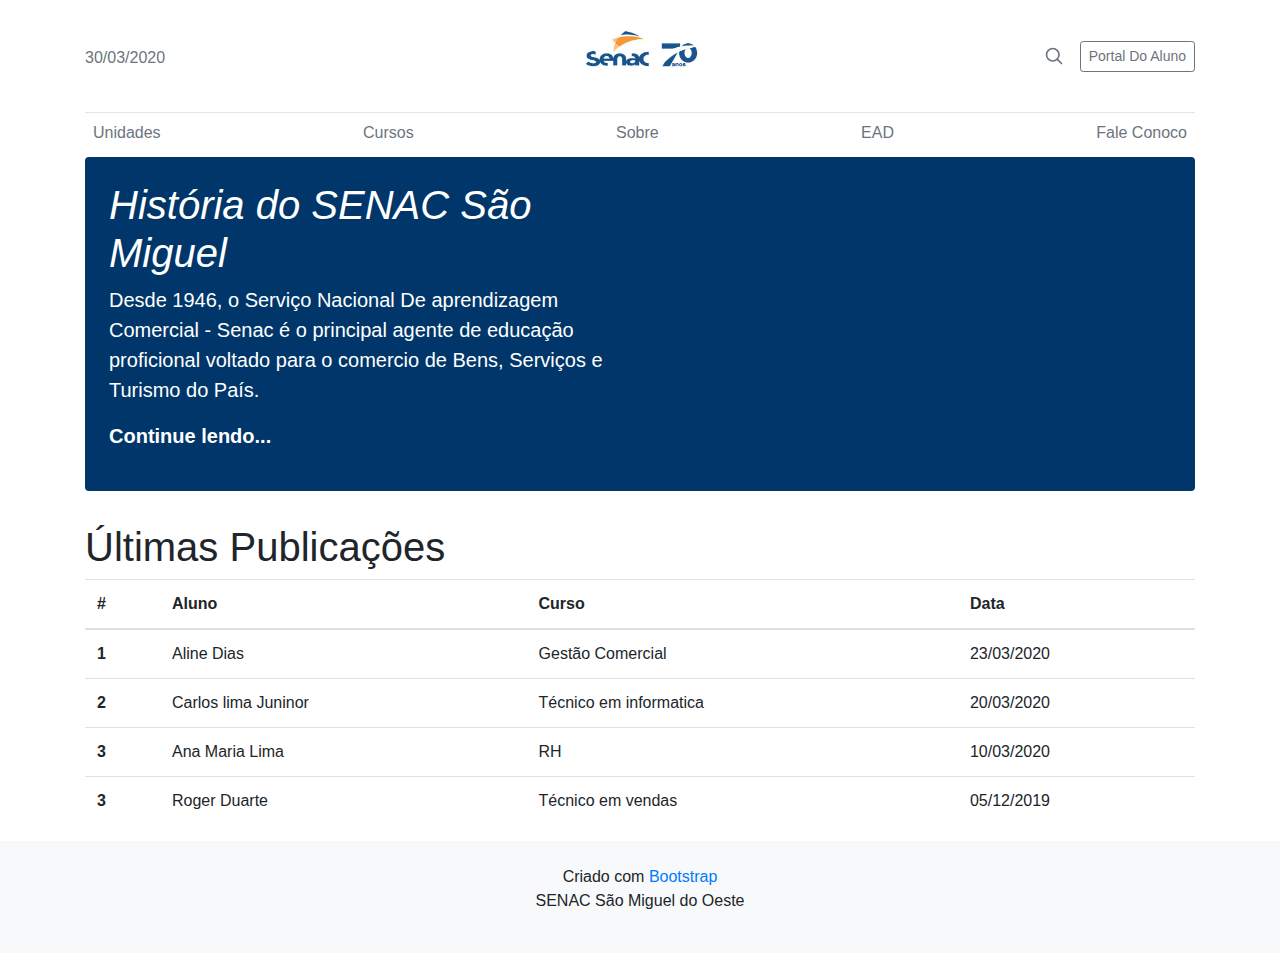
<file: index.html>
<!doctype html>
<html lang="en">

<head>
    <!-- Required meta tags -->
    <meta charset="utf-8">
    <meta name="viewport" content="width=device-width, initial-scale=1, shrink-to-fit=no">

    <!-- Bootstrap CSS -->
    <link rel="stylesheet" href="https://stackpath.bootstrapcdn.com/bootstrap/4.4.1/css/bootstrap.min.css"
        integrity="sha384-Vkoo8x4CGsO3+Hhxv8T/Q5PaXtkKtu6ug5TOeNV6gBiFeWPGFN9MuhOf23Q9Ifjh" crossorigin="anonymous">

    <title>senac</title>
    <meta name="theme-color" content="#563d7c">
    <link href="https://fonts.googleapis.com/css?family=Playfair+Display:700,900" rel="stylesheet">
    <link href="public/css/custom.css" rel="stylesheet">
</head>

<body>
    <div class="container">
        <header class="blog-header py-3">
            <div class="row flex-nowrap justify-content-between align-items-center">
                <div class="col-4 pt-1">
                    <a class="text-muted" href="#">30/03/2020</a>
                </div>
                <div class="col-4 text-center">
                    <img src="public/images/logo-senac.png" alt="Logo Senac" title="senac" tabindex="1" width="150"
                        height="80">
                </div>
                <div class="col-4 d-flex justify-content-end align-items-center">
                    <a class="text-muted" href="#" aria-label="Search">
                        <svg xmlns="http://www.w3.org/2000/svg" width="20" height="20" fill="none" stroke="currentColor"
                            stroke-linecap="round" stroke-linejoin="round" stroke-width="2" class="mx-3" role="img"
                            viewBox="0 0 24 24" focusable="false">
                            <title>Search</title>
                            <circle cx="10.5" cy="10.5" r="7.5" />
                            <path d="M21 21l-5.2-5.2" />
                        </svg>
                    </a>
                    <a class="btn btn-sm btn-outline-secondary" href="#">Portal Do Aluno</a>
                </div>
            </div>
        </header>
        <div class="nav-scroller py-0 mb-1">
            <nav class="nav d-flex justify-content-between">
                <a class="p-2 text-muted" href="#">Unidades</a>
                <a class="p-2 text-muted" href="cursos.html">Cursos</a>
                <a class="p-2 text-muted" href="index.html">Sobre</a>
                <a class="p-2 text-muted" href="#">EAD</a>
                <a class="p-2 text-muted" href="faleconosco.html">Fale Conoco</a>
            </nav>
        </div>
        <div class="jumbotron p-2 p-md-4 text-white rounded">
            <div class="col-md-6 px-0">
                <h1 class="display-6 font-italic">História do SENAC São Miguel </h1>
                <p class="lead my-6">Desde 1946, o Serviço Nacional De aprendizagem Comercial - Senac é o principal
                    agente de educação proficional voltado para o comercio de Bens, Serviços e Turismo do País.</p>
                <p class="lead mb-6"><a href="#" class="text-white font-weight-bold">Continue lendo...</a></p>
            </div>
        </div>
        <h1>Últimas Publicações</h1>
        <table class="table">
            <thead>
                <tr>
                    <th scope="col">#</th>
                    <th scope="col">Aluno</th>
                    <th scope="col">Curso</th>
                    <th scope="col">Data</th>
                </tr>
            </thead>
            <tbody>
                <tr>
                    <th scope="row">1</th>
                    <td>Aline Dias</td>
                    <td>Gestão Comercial</td>
                    <td>23/03/2020</td>
                </tr>
                <tr>
                    <th scope="row">2</th>
                    <td>Carlos lima Juninor</td>
                    <td>Técnico em informatica</td>
                    <td>20/03/2020</td>
                </tr>
                <tr>
                    <th scope="row">3</th>
                    <td>Ana Maria Lima</td>
                    <td>RH</td>
                    <td>10/03/2020</td>
                </tr>
                <tr>
                    <th scope="row">3</th>
                    <td>Roger Duarte</td>
                    <td>Técnico em vendas</td>
                    <td>05/12/2019</td>
                </tr>
            </tbody>
        </table>
    </div>
    <footer class="bg-light">
        <div class="footer-copyright text-center p-4">
            <p>Criado com <a href="https://getbootstrap.com/">Bootstrap</a>
                <br>SENAC São Miguel do Oeste</p>
        </div>
    </footer>
    <!-- Optional JavaScript -->
    <!-- jQuery first, then Popper.js, then Bootstrap JS -->
    <script src="https://code.jquery.com/jquery-3.4.1.slim.min.js"
        integrity="sha384-J6qa4849blE2+poT4WnyKhv5vZF5SrPo0iEjwBvKU7imGFAV0wwj1yYfoRSJoZ+n"
        crossorigin="anonymous"></script>
    <script src="https://cdn.jsdelivr.net/npm/popper.js@1.16.0/dist/umd/popper.min.js"
        integrity="sha384-Q6E9RHvbIyZFJoft+2mJbHaEWldlvI9IOYy5n3zV9zzTtmI3UksdQRVvoxMfooAo"
        crossorigin="anonymous"></script>
    <script src="https://stackpath.bootstrapcdn.com/bootstrap/4.4.1/js/bootstrap.min.js"
        integrity="sha384-wfSDF2E50Y2D1uUdj0O3uMBJnjuUD4Ih7YwaYd1iqfktj0Uod8GCExl3Og8ifwB6"
        crossorigin="anonymous"></script>
</body>

</html>
</file>
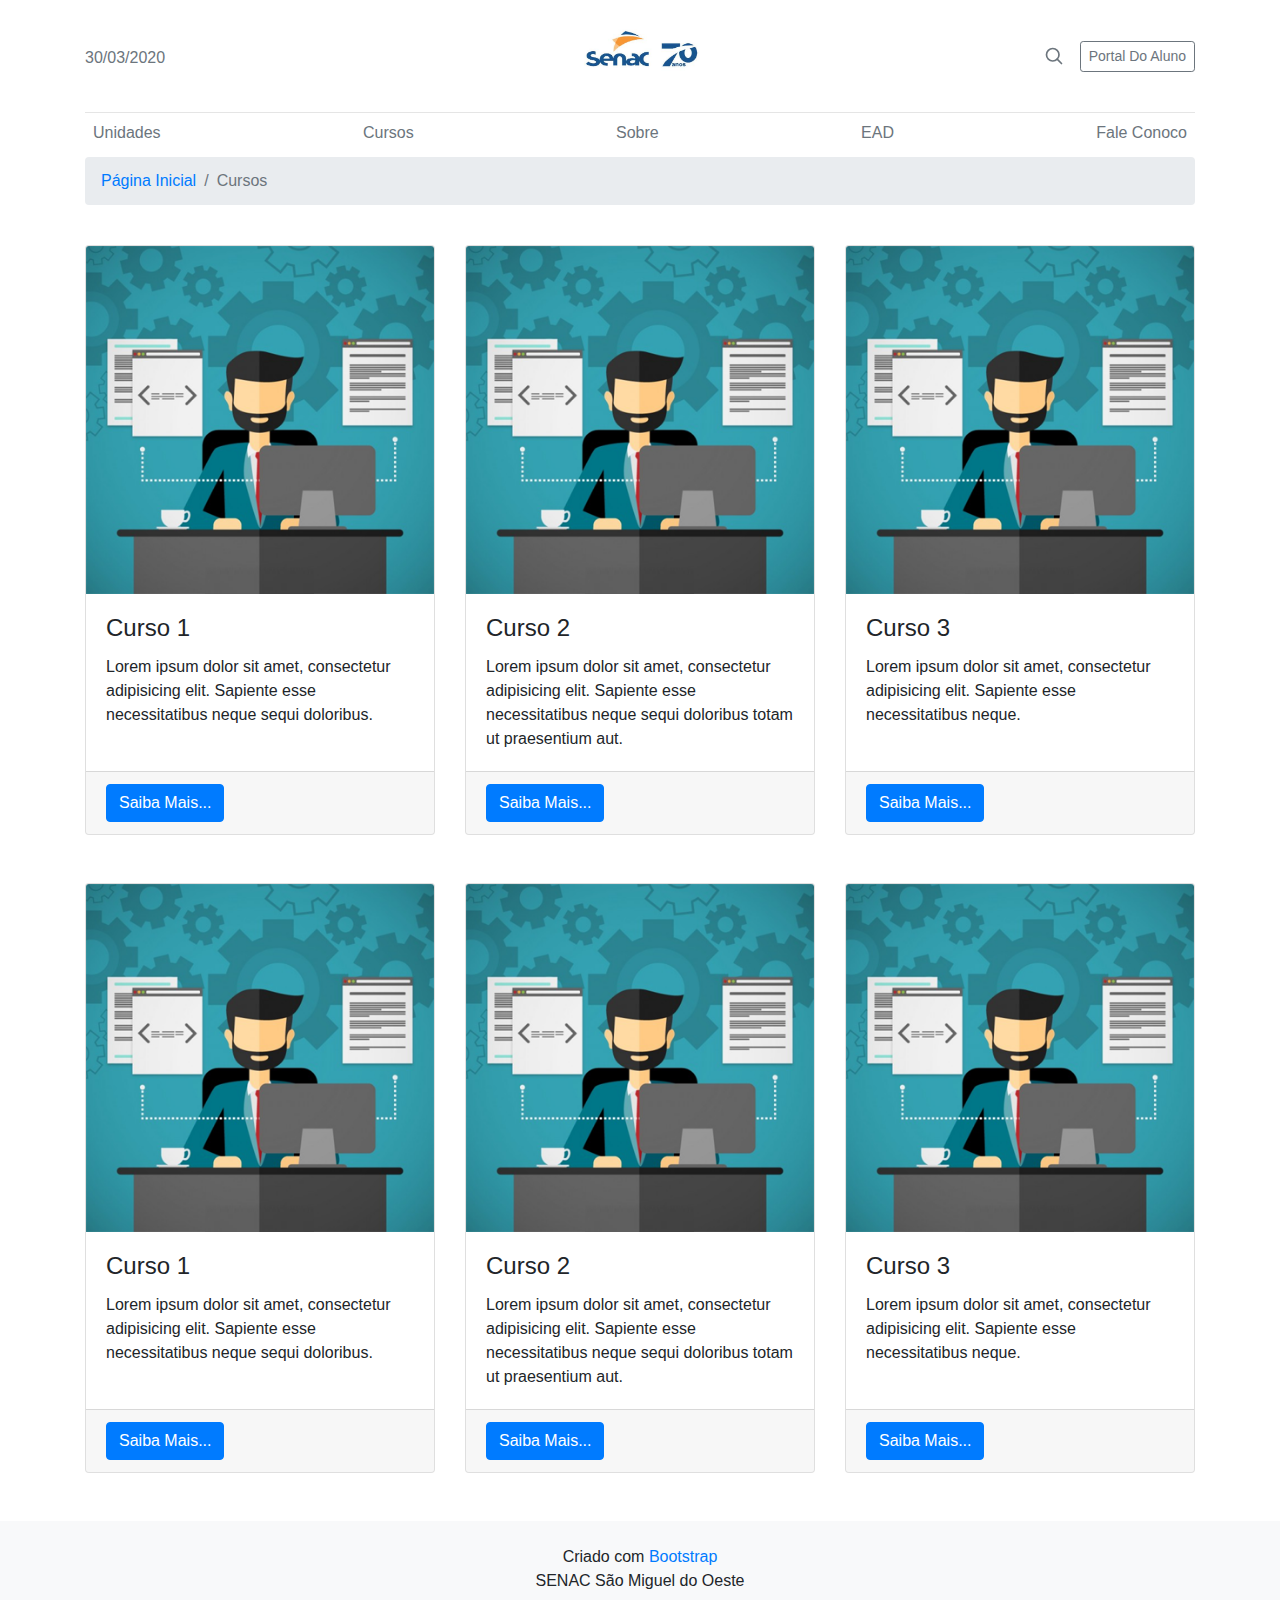
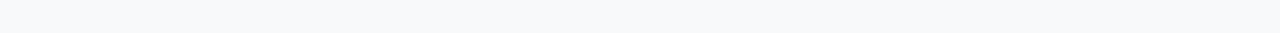
<file: cursos.html>
<!doctype html>
<html lang="en">

<head>
    <!-- Required meta tags -->
    <meta charset="utf-8">
    <meta name="viewport" content="width=device-width, initial-scale=1, shrink-to-fit=no">

    <!-- Bootstrap CSS -->
    <link rel="stylesheet" href="https://stackpath.bootstrapcdn.com/bootstrap/4.4.1/css/bootstrap.min.css"
        integrity="sha384-Vkoo8x4CGsO3+Hhxv8T/Q5PaXtkKtu6ug5TOeNV6gBiFeWPGFN9MuhOf23Q9Ifjh" crossorigin="anonymous">

    <title>senac</title>
    <meta name="theme-color" content="#563d7c">
    <link href="https://fonts.googleapis.com/css?family=Playfair+Display:700,900" rel="stylesheet">
    <link href="public/css/custom.css" rel="stylesheet">
</head>

<body>
    <div class="container">
        <header class="blog-header py-3">
            <div class="row flex-nowrap justify-content-between align-items-center">
                <div class="col-4 pt-1">
                    <a class="text-muted" href="#">30/03/2020</a>
                </div>
                <div class="col-4 text-center">
                    <img src="public/images/logo-senac.png" alt="Logo Senac" title="senac" tabindex="1" width="150"
                        height="80">
                </div>
                <div class="col-4 d-flex justify-content-end align-items-center">
                    <a class="text-muted" href="#" aria-label="Search">
                        <svg xmlns="http://www.w3.org/2000/svg" width="20" height="20" fill="none" stroke="currentColor"
                            stroke-linecap="round" stroke-linejoin="round" stroke-width="2" class="mx-3" role="img"
                            viewBox="0 0 24 24" focusable="false">
                            <title>Search</title>
                            <circle cx="10.5" cy="10.5" r="7.5" />
                            <path d="M21 21l-5.2-5.2" />
                        </svg>
                    </a>
                    <a class="btn btn-sm btn-outline-secondary" href="#">Portal Do Aluno</a>
                </div>
            </div>
        </header>
        <div class="nav-scroller py-0 mb-1">
            <nav class="nav d-flex justify-content-between">
                <a class="p-2 text-muted" href="#">Unidades</a>
                <a class="p-2 text-muted" href="cursos.html">Cursos</a>
                <a class="p-2 text-muted" href="index.html">Sobre</a>
                <a class="p-2 text-muted" href="#">EAD</a>
                <a class="p-2 text-muted" href="faleconosco.html">Fale Conoco</a>
            </nav>
        </div>
        <nav aria-label="breadcrumb">
            <ol class="breadcrumb">
                <li class="breadcrumb-item"><a href="index.html">Página Inicial</a></li>
                <li class="breadcrumb-item active" aria-current="page">Cursos</li>
            </ol>
        </nav>
        <!-- /.row -->
        <br>
        <div class="row">
            <div class="col-md-4 mb-5">
                <div class="card h-100">
                    <img class="card-img-top" src="public/images/imagem-curso.png" alt="imagem-curso">
                    <div class="card-body">
                        <h4 class="card-title">Curso 1</h4>
                        <p class="card-text">Lorem ipsum dolor sit amet, consectetur adipisicing elit. Sapiente esse
                            necessitatibus neque sequi doloribus.</p>
                    </div>
                    <div class="card-footer">
                        <a href="#" class="btn btn-primary">Saiba Mais...</a>
                    </div>
                </div>
            </div>
            <div class="col-md-4 mb-5">
                <div class="card h-100">
                    <img class="card-img-top" src="public/images/imagem-curso.png" alt="imagem-curso">
                    <div class="card-body">
                        <h4 class="card-title">Curso 2</h4>
                        <p class="card-text">Lorem ipsum dolor sit amet, consectetur adipisicing elit. Sapiente esse
                            necessitatibus neque sequi doloribus totam ut praesentium aut.</p>
                    </div>
                    <div class="card-footer">
                        <a href="#" class="btn btn-primary">Saiba Mais...</a>
                    </div>
                </div>
            </div>
            <div class="col-md-4 mb-5">
                <div class="card h-100">
                    <img class="card-img-top" src="public/images/imagem-curso.png" alt="imagem-curso">
                    <div class="card-body">
                        <h4 class="card-title">Curso 3</h4>
                        <p class="card-text">Lorem ipsum dolor sit amet, consectetur adipisicing elit. Sapiente esse
                            necessitatibus neque.</p>
                    </div>
                    <div class="card-footer">
                        <a href="#" class="btn btn-primary">Saiba Mais...</a>
                    </div>
                </div>
            </div>
        </div>
        <!-- /.row -->
        <div class="row">
            <div class="col-md-4 mb-5">
                <div class="card h-100">
                    <img class="card-img-top" src="public/images/imagem-curso.png" alt="imagem-curso">
                    <div class="card-body">
                        <h4 class="card-title">Curso 1</h4>
                        <p class="card-text">Lorem ipsum dolor sit amet, consectetur adipisicing elit. Sapiente esse
                            necessitatibus neque sequi doloribus.</p>
                    </div>
                    <div class="card-footer">
                        <a href="#" class="btn btn-primary">Saiba Mais...</a>
                    </div>
                </div>
            </div>
            <div class="col-md-4 mb-5">
                <div class="card h-100">
                    <img class="card-img-top" src="public/images/imagem-curso.png" alt="imagem-curso">
                    <div class="card-body">
                        <h4 class="card-title">Curso 2</h4>
                        <p class="card-text">Lorem ipsum dolor sit amet, consectetur adipisicing elit. Sapiente esse
                            necessitatibus neque sequi doloribus totam ut praesentium aut.</p>
                    </div>
                    <div class="card-footer">
                        <a href="#" class="btn btn-primary">Saiba Mais...</a>
                    </div>
                </div>
            </div>
            <div class="col-md-4 mb-5">
                <div class="card h-100">
                    <img class="card-img-top" src="public/images/imagem-curso.png" alt="imagem-curso">
                    <div class="card-body">
                        <h4 class="card-title">Curso 3</h4>
                        <p class="card-text">Lorem ipsum dolor sit amet, consectetur adipisicing elit. Sapiente esse
                            necessitatibus neque.</p>
                    </div>
                    <div class="card-footer">
                        <a href="#" class="btn btn-primary">Saiba Mais...</a>
                    </div>
                </div>
            </div>
        </div>
    </div>
    <footer class="bg-light">
        <div class="footer-copyright text-center p-4">
            <p>Criado com <a href="https://getbootstrap.com/">Bootstrap</a>
                <br>SENAC São Miguel do Oeste</p>
        </div>
    </footer>
    <!-- Optional JavaScript -->
    <!-- jQuery first, then Popper.js, then Bootstrap JS -->
    <script src="https://code.jquery.com/jquery-3.4.1.slim.min.js"
        integrity="sha384-J6qa4849blE2+poT4WnyKhv5vZF5SrPo0iEjwBvKU7imGFAV0wwj1yYfoRSJoZ+n"
        crossorigin="anonymous"></script>
    <script src="https://cdn.jsdelivr.net/npm/popper.js@1.16.0/dist/umd/popper.min.js"
        integrity="sha384-Q6E9RHvbIyZFJoft+2mJbHaEWldlvI9IOYy5n3zV9zzTtmI3UksdQRVvoxMfooAo"
        crossorigin="anonymous"></script>
    <script src="https://stackpath.bootstrapcdn.com/bootstrap/4.4.1/js/bootstrap.min.js"
        integrity="sha384-wfSDF2E50Y2D1uUdj0O3uMBJnjuUD4Ih7YwaYd1iqfktj0Uod8GCExl3Og8ifwB6"
        crossorigin="anonymous"></script>
</body>

</html>
</file>
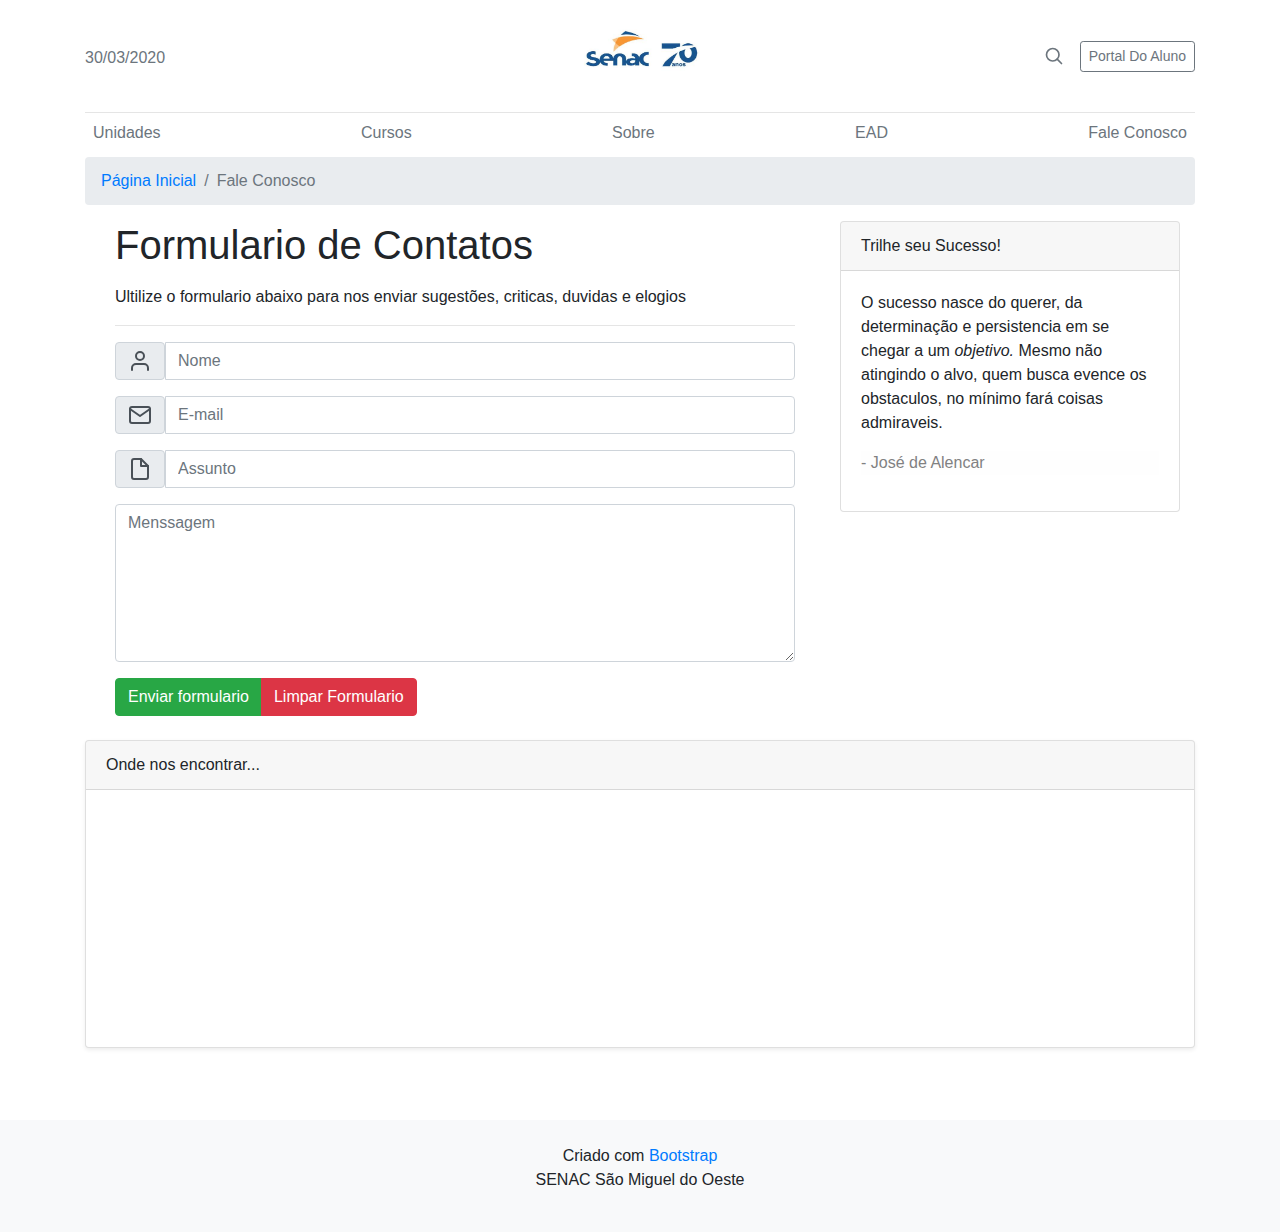
<file: faleconosco.html>
<!doctype html>
<html lang="en">

<head>
    <!-- Required meta tags -->
    <meta charset="utf-8">
    <meta name="viewport" content="width=device-width, initial-scale=1, shrink-to-fit=no">

    <!-- Bootstrap CSS -->
    <link rel="stylesheet" href="https://stackpath.bootstrapcdn.com/bootstrap/4.4.1/css/bootstrap.min.css"
        integrity="sha384-Vkoo8x4CGsO3+Hhxv8T/Q5PaXtkKtu6ug5TOeNV6gBiFeWPGFN9MuhOf23Q9Ifjh" crossorigin="anonymous">

    <title>senac</title>

    <meta name="theme-color" content="#563d7c">
    <link href="https://fonts.googleapis.com/css?family=Playfair+Display:700,900" rel="stylesheet">
    <link href="public/css/custom.css" rel="stylesheet">
</head>

<body>
    <div class="container">
        <header class="blog-header py-3">
            <div class="row flex-nowrap justify-content-between align-items-center">
                <div class="col-4 pt-1">
                    <a class="text-muted" href="#">30/03/2020</a>
                </div>
                <div class="col-4 text-center">
                    <img src="public/images/logo-senac.png" alt="Logo Senac" title="senac" tabindex="1" width="150"
                     height="80">
                </div>
                <div class="col-4 d-flex justify-content-end align-items-center">
                    <a class="text-muted" href="#" aria-label="Search">
                        <svg xmlns="http://www.w3.org/2000/svg" width="20" height="20" fill="none" stroke="currentColor"
                            stroke-linecap="round" stroke-linejoin="round" stroke-width="2" class="mx-3" role="img"
                            viewBox="0 0 24 24" focusable="false">
                            <title>Search</title>
                            <circle cx="10.5" cy="10.5" r="7.5" />
                            <path d="M21 21l-5.2-5.2" />
                        </svg>
                    </a>
                    <a class="btn btn-sm btn-outline-secondary" href="#">Portal Do Aluno</a>
                </div>
            </div>
        </header>
        <div class="nav-scroller py-0 mb-1">
            <nav class="nav d-flex justify-content-between">
                <a class="p-2 text-muted" href="#">Unidades</a>
                <a class="p-2 text-muted" href="cursos.html">Cursos</a>
                <a class="p-2 text-muted" href="index.html">Sobre</a>
                <a class="p-2 text-muted" href="#">EAD</a>
                <a class="p-2 text-muted" href="faleconosco.html">Fale Conosco</a>
            </nav>
        </div>
        <nav aria-label="breadcrumb">
            <ol class="breadcrumb">
                <li class="breadcrumb-item"><a href="index.html">Página Inicial</a></li>
                <li class="breadcrumb-item active" aria-current="page">Fale Conosco</li>
            </ol>
        </nav>
        <div class="container">
            <div class="row">
                <div class="col">
                    <div class="p-9 ">
                        <div class="col-lg-12">
                            <div class="form-wrapper">
                                <form>
                                    <!-- texto -->
                                    <h1 class="mb-3">Formulario de Contatos</h1>
                                    <p class="font-size">Ultilize o formulario abaixo para nos enviar sugestões,
                                        criticas, duvidas e elogios </p>
                                    <hr>

                                    <!-- formulario -->
                                    <div class="form-group">
                                        <label class="sr-only" for="name">Nome</label>
                                        <div class="input-group">
                                            <div class="input-group-addon">
                                                <span class="input-group-text" id="basic-addon1">
                                                    <svg xmlns="http://www.w3.org/2000/svg" width="24" height="24"
                                                        viewBox="0 0 24 24" fill="none" stroke="currentColor"
                                                        stroke-width="2" stroke-linecap="round" stroke-linejoin="round"
                                                        class="feather feather-user">
                                                        <path d="M20 21v-2a4 4 0 0 0-4-4H8a4 4 0 0 0-4 4v2"></path>
                                                        <circle cx="12" cy="7" r="4"></circle>
                                                    </svg>
                                                </span>

                                            </div>
                                            <input type="text" class="form-control" id="name" placeholder="Nome">
                                        </div>
                                    </div>
                                    <div class="form-group">
                                        <label class="sr-only" for="email">E-mail</label>
                                        <div class="input-group">
                                            <div class="input-group-addon">
                                                <span class="input-group-text" id="basic-addon2">
                                                    <svg viewBox="0 0 24 24" width="24" height="24"
                                                        stroke="currentColor" stroke-width="2" fill="none"
                                                        stroke-linecap="round" stroke-linejoin="round"
                                                        class="css-i6dzq1">
                                                        <path d="M4 4h16c1.1 0 2 .9 2 2v12c0 1.1-.9 2-2 
                                                     2H4c-1.1 0-2-.9-2-2V6c0-1.1.9-2 2-2z"></path>
                                                        <polyline points="22,6 12,13 2,6"></polyline>
                                                    </svg>
                                                </span>
                                            </div>
                                            <input type="text" class="form-control" id="email" placeholder="E-mail">
                                        </div>
                                    </div>
                                    <div class="form-group">
                                        <label class="sr-only" for="subject">Assunto</label>
                                        <div class="input-group">
                                            <div class="input-group-addon">
                                                <span class="input-group-text" id="basic-addon3">
                                                    <svg viewBox="0 0 24 24" width="24" height="24"
                                                        stroke="currentColor" stroke-width="2" fill="none"
                                                        stroke-linecap="round" stroke-linejoin="round"
                                                        class="css-i6dzq1">
                                                        <path
                                                            d="M13 2H6a2 2 0 0 0-2 2v16a2 2 0 0 0 2 2h12a2 2 0 0 0 2-2V9z">
                                                        </path>
                                                        <polyline points="13 2 13 9 20 9"></polyline>
                                                    </svg>
                                                </span>
                                            </div>
                                            <input type="text" class="form-control" id="subject" placeholder="Assunto">
                                        </div>
                                    </div>
                                    <div class="form-group">
                                        <label class="sr-only" for="message">Message</label>
                                        <textarea class="form-control" id="message" rows="6"
                                            placeholder="Menssagem"></textarea>
                                    </div>

                                    <!-- buttons -->
                                    <div class="btn-group pull-right" role="group">
                                        <button type="enviar formulario" class="btn btn-success submit">
                                            <span class="glyphicon glyphicon-envelope" aria-hidden="true"></span> Enviar
                                            formulario
                                        </button>
                                        <button type="limpar formulario" class="btn btn-danger">
                                            <span class="glyphicon glyphicon-remove" aria-hidden="true"></span> Limpar
                                            Formulario
                                        </button>
                                    </div>
                                </form>
                            </div>
                        </div>

                    </div>
                </div>
                <div class="col-4 ">
                    <div class="p-9 ">
                        <div class="card">
                            <div class="card-header">
                                Trilhe seu Sucesso!
                            </div>
                            <div class="card-body">
                                <p class="card-text textarea"> O sucesso nasce do querer, da determinação e
                                    persistencia em se chegar a um <em>objetivo.</em> Mesmo não atingindo o alvo,
                                    quem busca evence os obstaculos, no mínimo fará coisas admiraveis. </p>
                                <p class="alert-light">- José de Alencar</p>
                            </div>
                        </div>
                    </div>
                </div>
            </div>
        </div>
    </div>
    <br>
    <!-- Mapa senac -->
    <div class="container">
        <div class="card-deck mb-5 text">
            <div class="card mb-4 shadow-sm">
                <div class="card-header">
                    Onde nos encontrar...
                </div>
                <div class="col-md-6"></div>
                <div class="google-map"><iframe
                        src="https://www.google.com/maps/embed?pb=!1m18!1
    m12!1m3!1d3563.4698035976153!2d-53.52817528551087!3d-26.72938008320686!2m3!1f0!2f0!
    3f0!3m2!1i1024!2i768!4f13.1!3m3!1m2!1s0x94fa5c5f9cf04df1%3A0x402acc9154c0bae4!2sFaculdade%20Senac%20S%C3%A3o%20Miguel%20do%20Oeste!5e0!3m2!1spt-BR!2sbr!4v1585751651166!5m2!1spt-BR!2sbr"
                        width="100%" height="250" frameborder="0" style="border:0;" allowfullscreen=""
                        aria-hidden="false" tabindex="0"></iframe>
                </div>
            </div>
        </div>
    </div>
    <footer class="bg-light">
        <div class="footer-copyright text-center p-4">
            <p>Criado com <a href="https://getbootstrap.com/">Bootstrap</a>
                <br>SENAC São Miguel do Oeste</p>
        </div>
    </footer>
    <!-- Optional JavaScript -->
    <!-- jQuery first, then Popper.js, then Bootstrap JS -->
    <script src="https://code.jquery.com/jquery-3.4.1.slim.min.js"
        integrity="sha384-J6qa4849blE2+poT4WnyKhv5vZF5SrPo0iEjwBvKU7imGFAV0wwj1yYfoRSJoZ+n"
        crossorigin="anonymous"></script>
    <script src="https://cdn.jsdelivr.net/npm/popper.js@1.16.0/dist/umd/popper.min.js"
        integrity="sha384-Q6E9RHvbIyZFJoft+2mJbHaEWldlvI9IOYy5n3zV9zzTtmI3UksdQRVvoxMfooAo"
        crossorigin="anonymous"></script>
    <script src="https://stackpath.bootstrapcdn.com/bootstrap/4.4.1/js/bootstrap.min.js"
        integrity="sha384-wfSDF2E50Y2D1uUdj0O3uMBJnjuUD4Ih7YwaYd1iqfktj0Uod8GCExl3Og8ifwB6"
        crossorigin="anonymous"></script>
</body>

</html>
</file>
<file: public/css/custom.css>
header{
    line-height: 1;
    border-bottom: 1px solid #e5e5e5;
}
.jumbotron{
    background-color: #003669;
}
</file>
